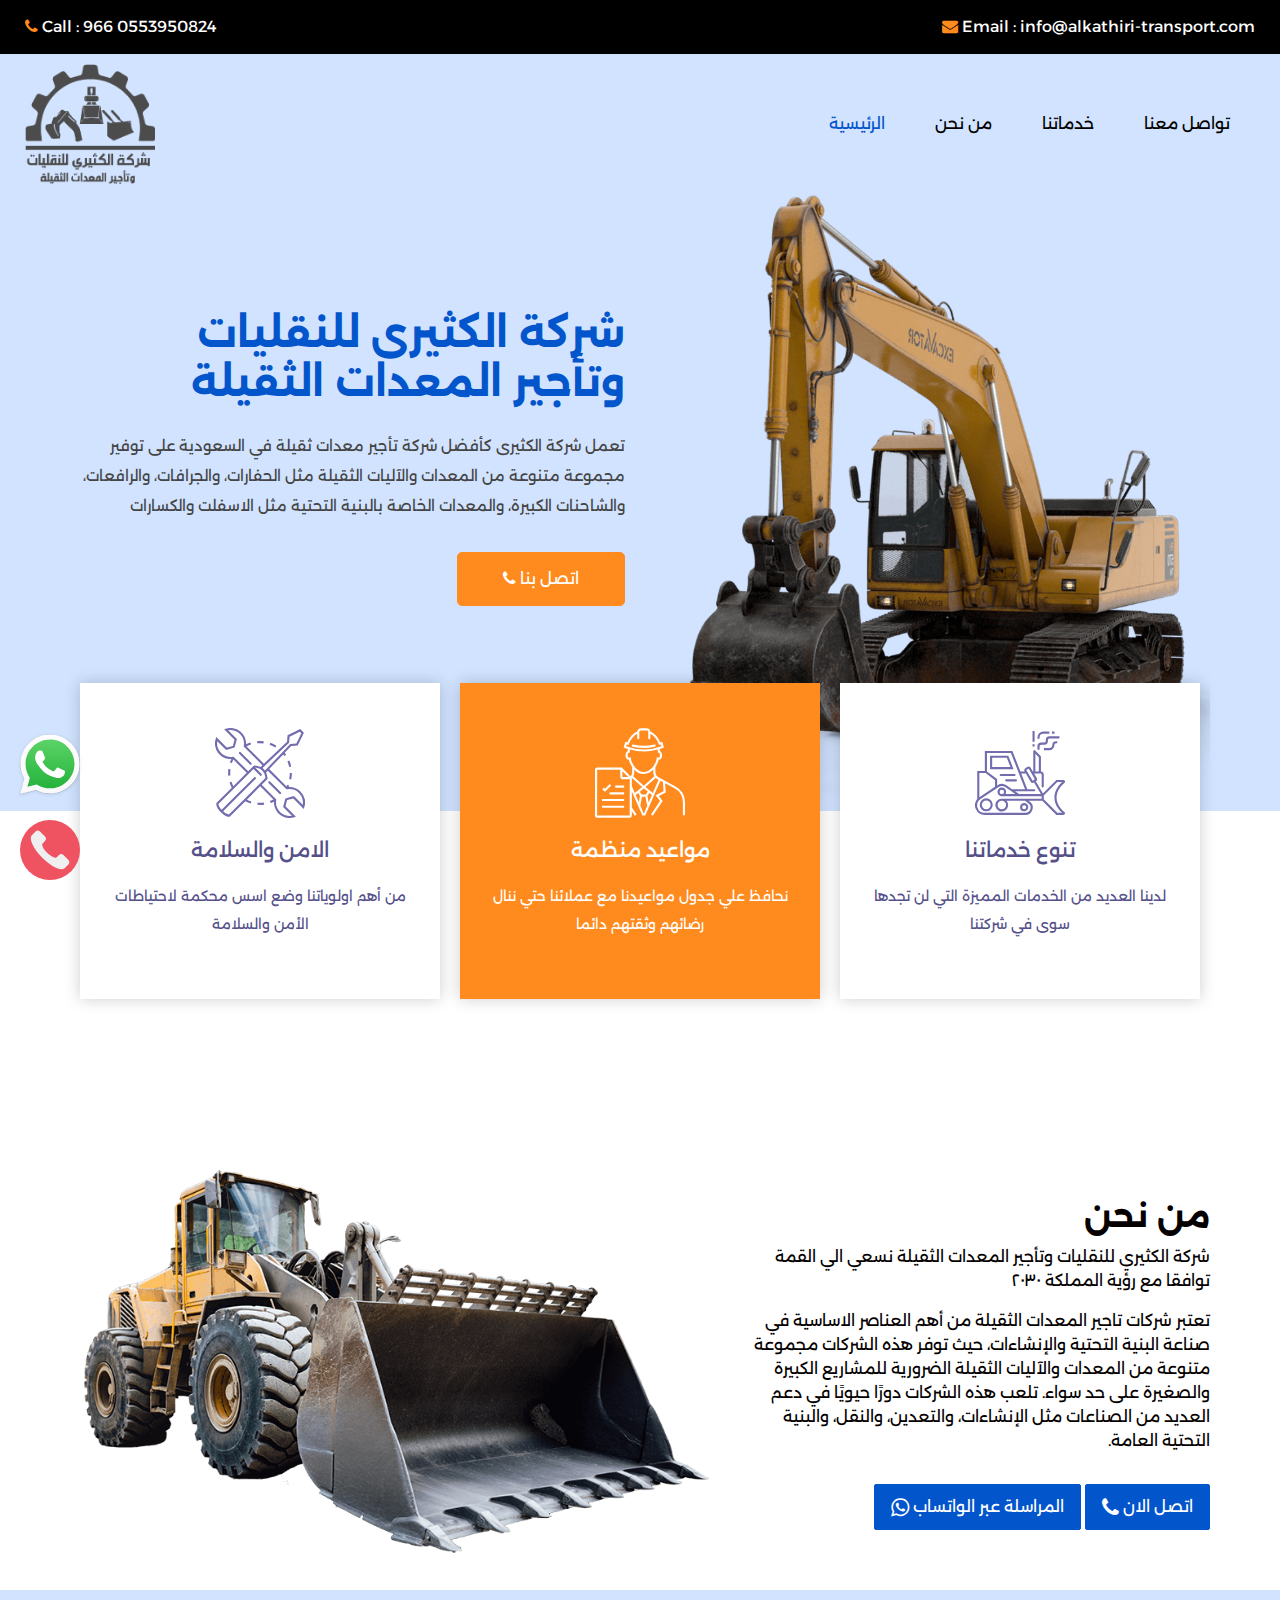
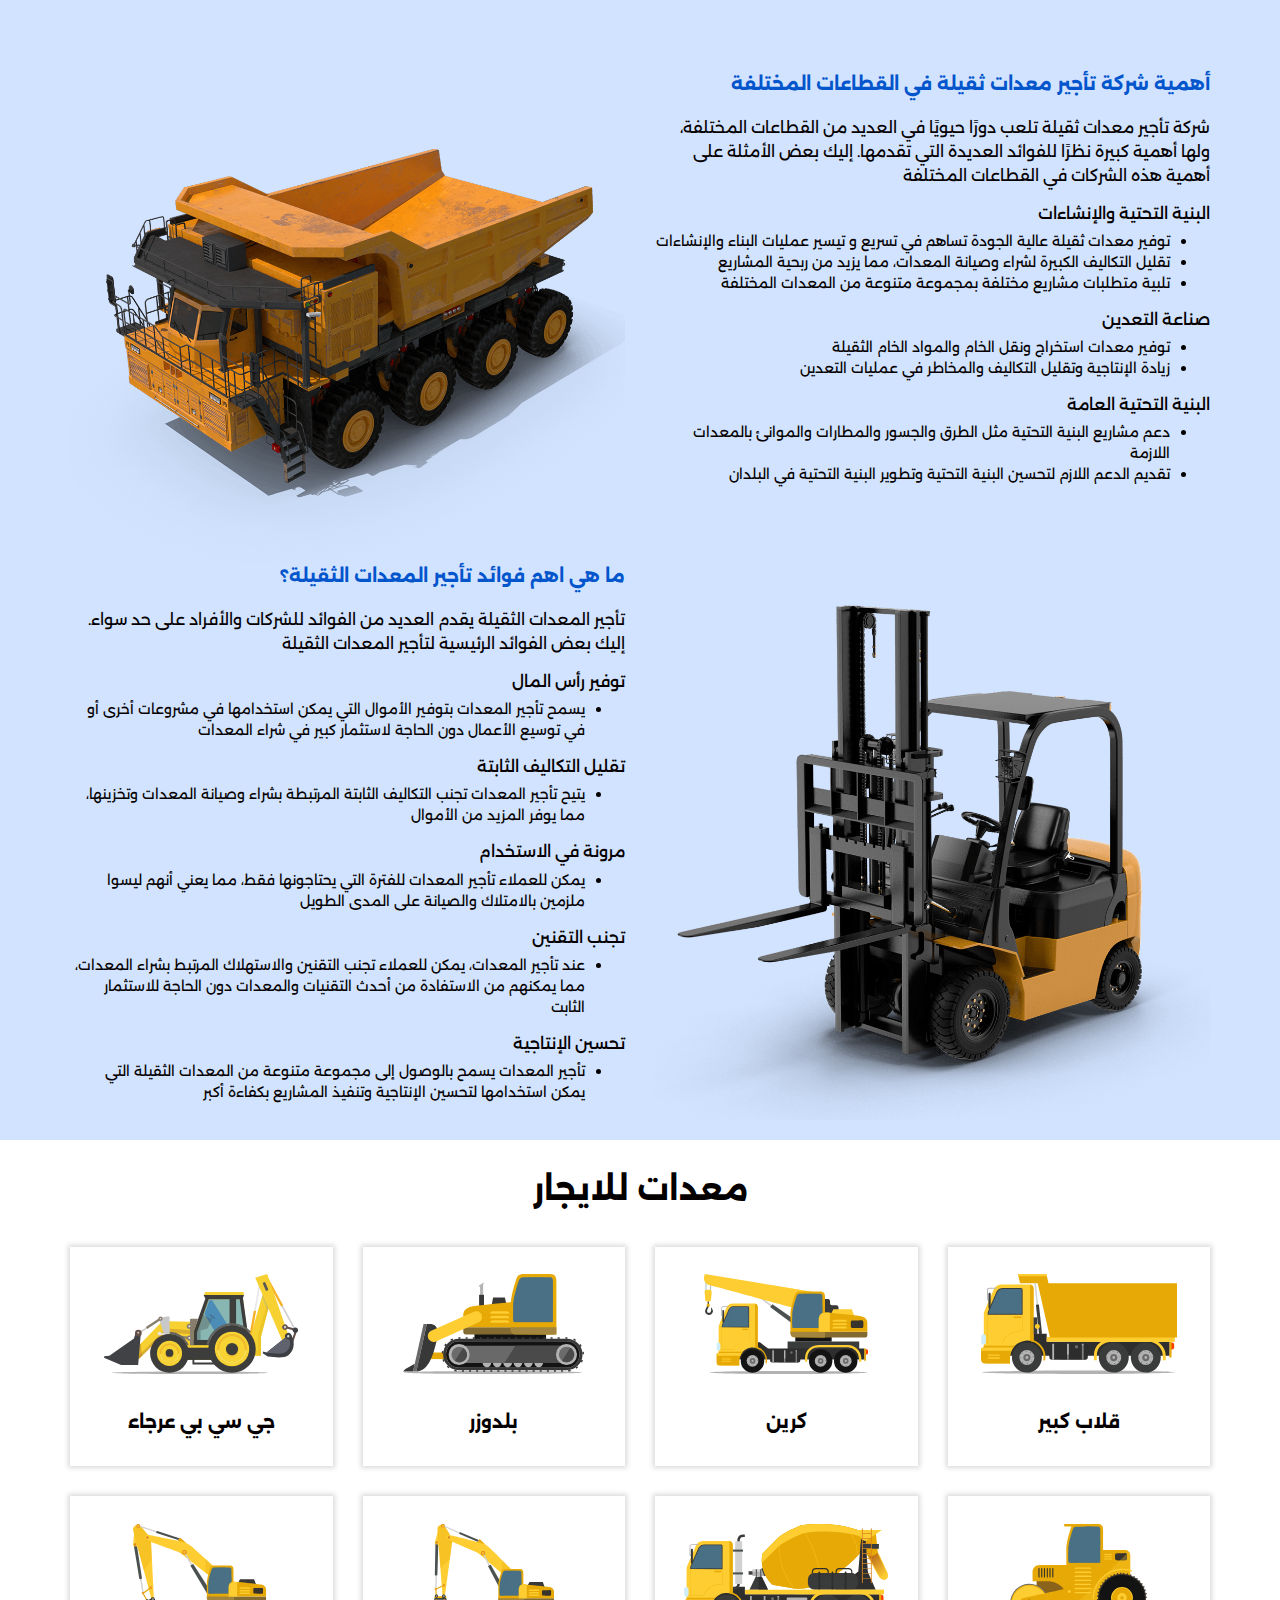
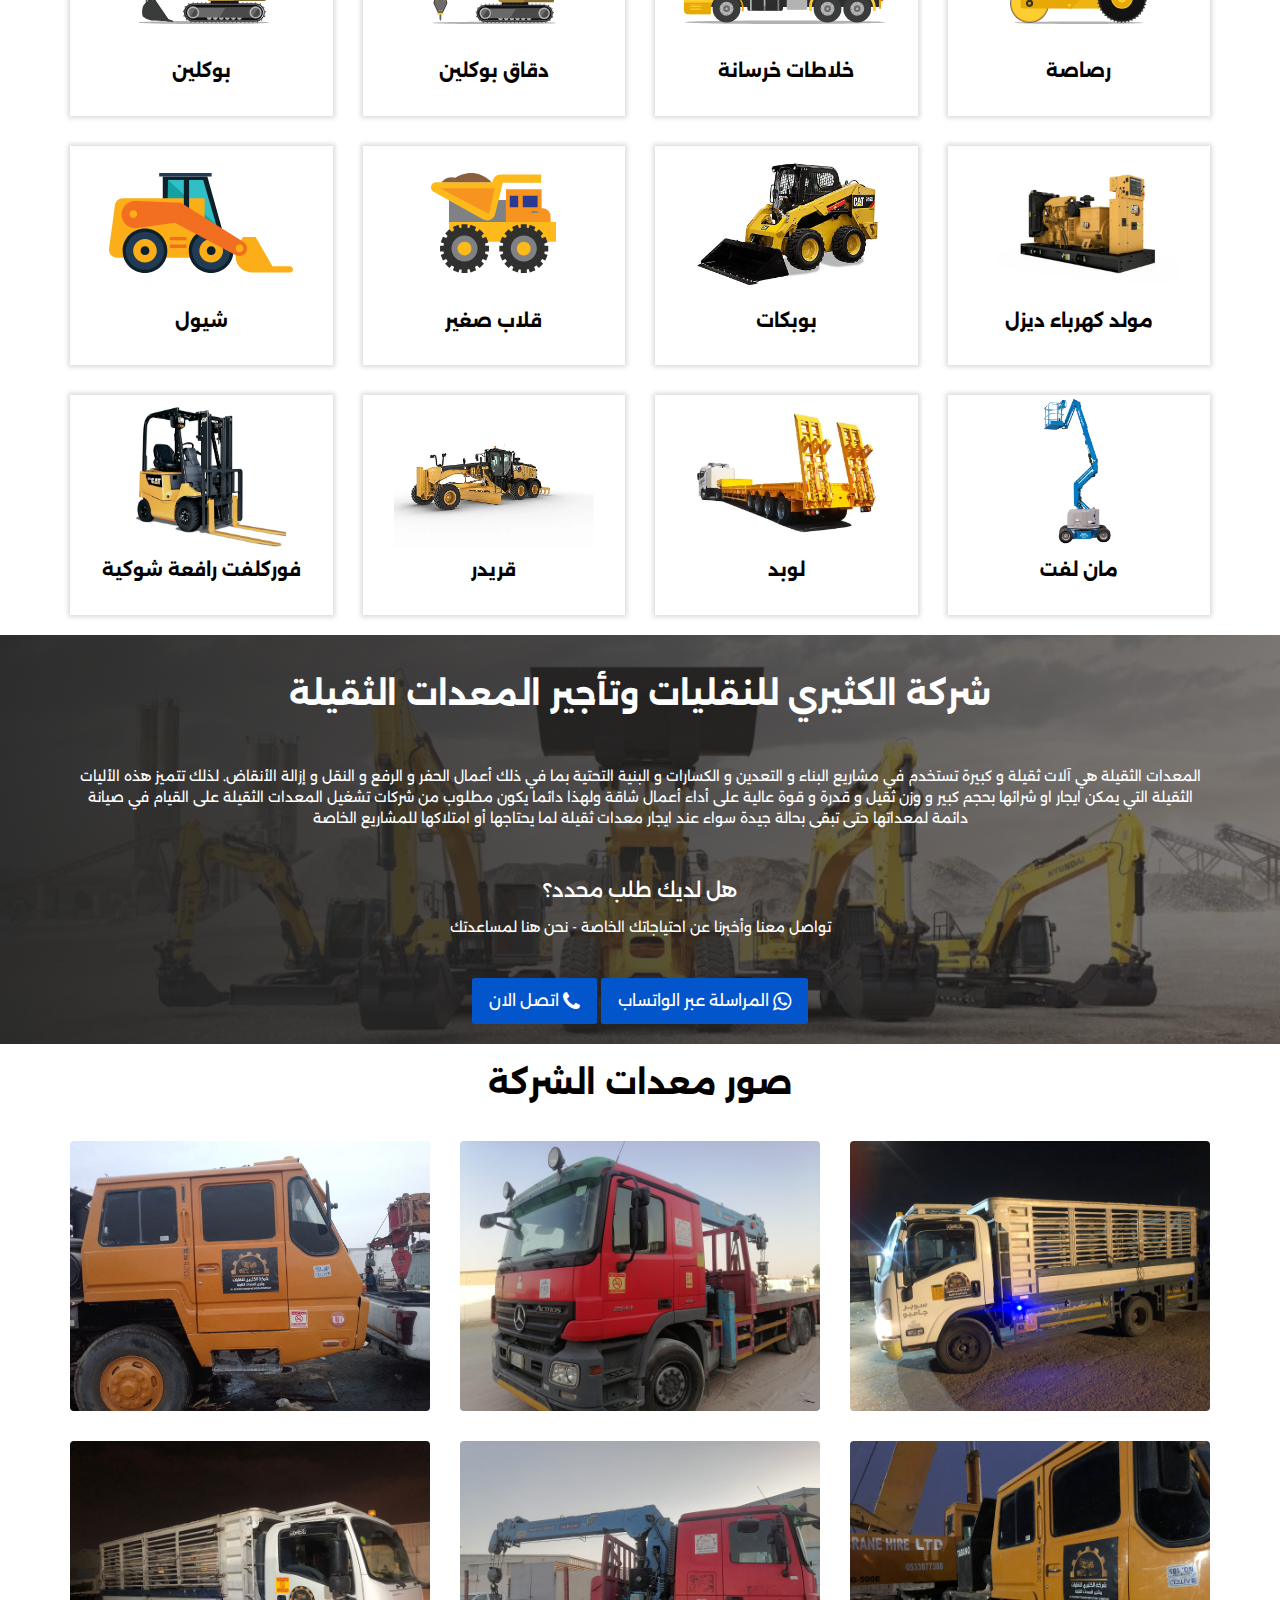
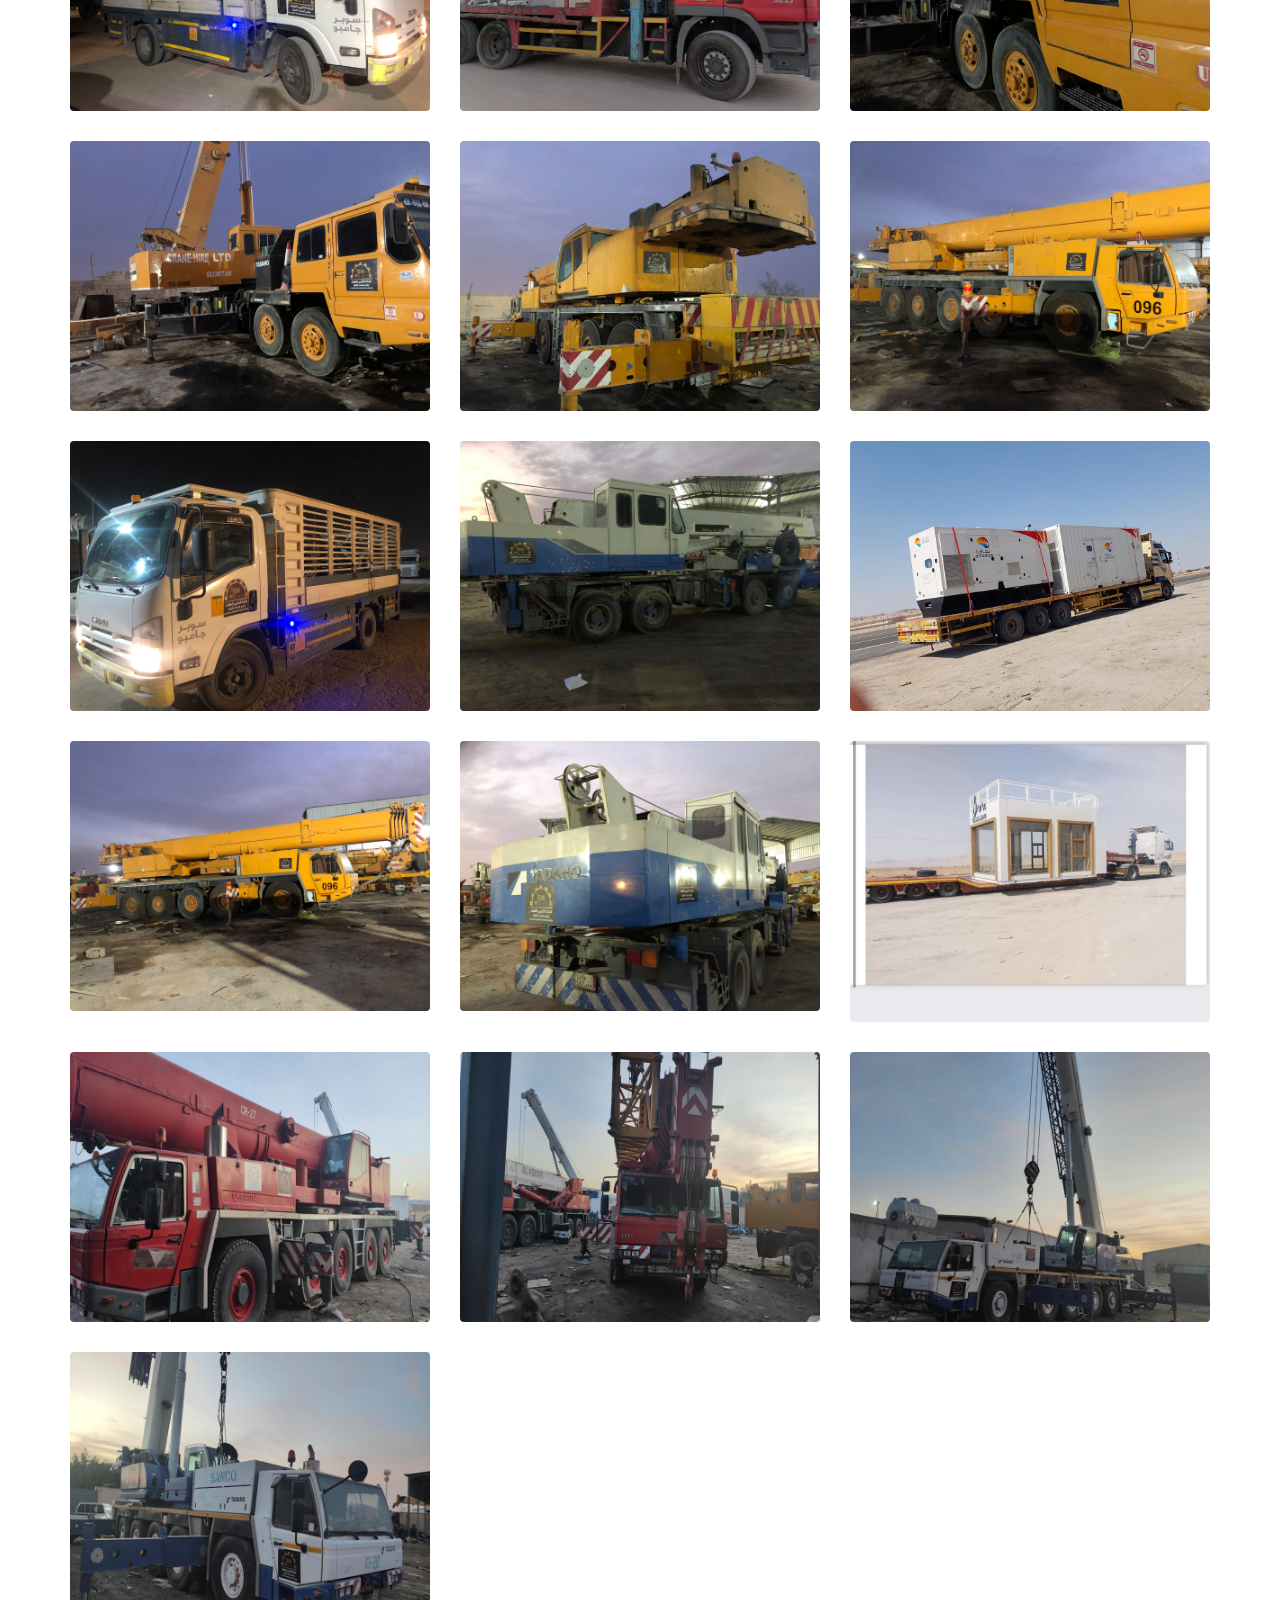
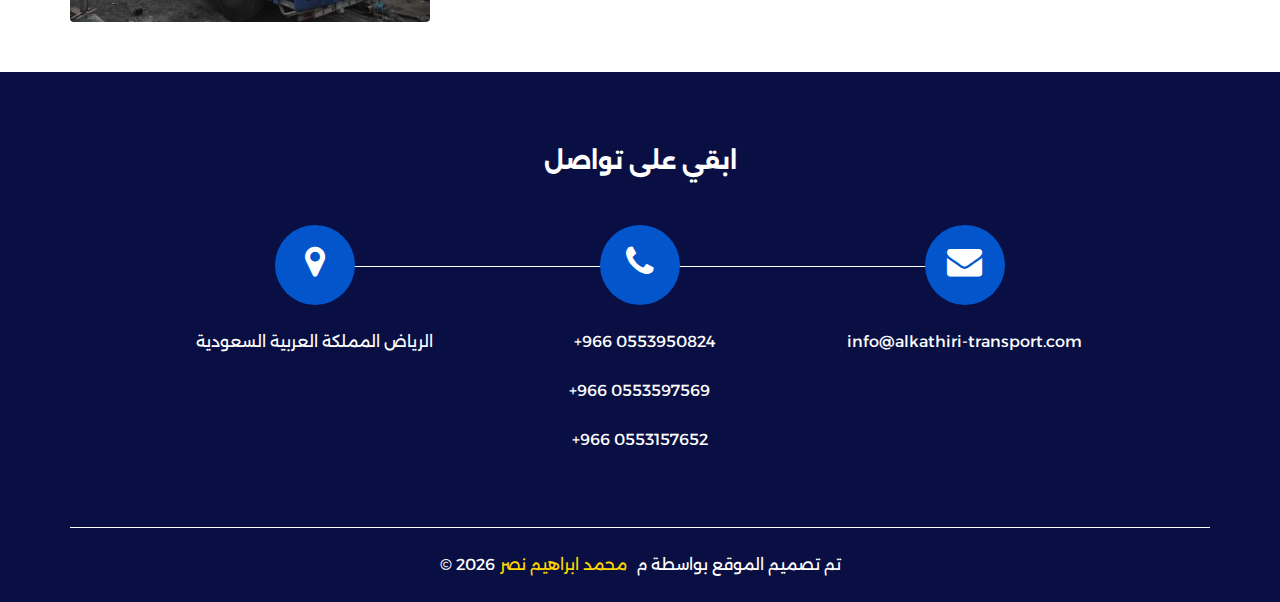
<file: index.html>
<!DOCTYPE html>
<html>

<head>
  <!-- Basic -->
  <meta charset="utf-8" />
  <meta http-equiv="X-UA-Compatible" content="IE=edge" />
  <!-- Mobile Metas -->
  <meta name="viewport" content="width=device-width, initial-scale=1, shrink-to-fit=no" />
  <!-- Site Metas -->
  <meta name="keywords" content="
                                شركة نقليات,
                                شركة نقليات تريلات,
                                ارقام البسامي للنقليات,
                                اسعار نقليات البسامي,
                                اسعار نقليات الرسام,
                                اسعار نقليات الفايز,
                                العايد للنقليات,
                                باخشوين للنقليات,
                                تتبع نقليات البسامي,
                                سعر نقليات البسامي,
                                شحن الرشيد الاحساء,
                                شركة السلطان للنقليات,
                                شركة المقيطيب للنقليات,
                                شركة سلطان للنقليات,
                                شركة فيصل الدوسري للنقليات,
                                شركة نقليات قلابات,
                                شركة نقليات للبيع,
                                للبيع شركة نقليات,
                                مؤسسة ركن المنال للنقليات,
                                مؤسسة نقليات للبيع,
                                نقليات البسامي الدولية,
                                نقليات البسامي الشفا,
                                نقليات البسامي للسيارات,
                                نقليات الجازع,
                                نقليات الحبردي,
                                نقليات الرشيد عبر القوافل,
                                نقليات السيف المحمدية,
                                نقليات المشهور,
                                نقليات رواحل,
                                نقليات عبر القوافل الرشيد,
                                هاتف نقليات البسامي
" />
  <meta name="description" content="
  تعمل شركة الكثيري كأفضل شركة تأجير معدات ثقيلة في السعودية على توفير مجموعة متنوعة من المعدات والآليات الثقيلة مثل الحفارات، والجرافات، والرافعات، والشاحنات الكبيرة، والمعدات الخاصة بالبنية التحتية مثل الاسفلت والكسارات
  " />
  <meta name="author" content="Mahmoud Nasr" />

  <title>شركة الكثيري للنقليات وتأجير المعدات الثقيلة</title>
  <link rel="icon" type="image/x-icon" href="/images/Logo/Logo.png">

  <!-- Google Fonts -->
  <link rel="preconnect" href="https://fonts.googleapis.com">
  <link rel="preconnect" href="https://fonts.gstatic.com" crossorigin>
  <link href="https://fonts.googleapis.com/css2?family=Alexandria:wght@100;200;300;400;500;600;700;800;900&display=swap"
    rel="stylesheet">
  <!-- slider stylesheet -->
  <link rel="stylesheet" type="text/css"
    href="https://cdnjs.cloudflare.com/ajax/libs/OwlCarousel2/2.3.4/assets/owl.carousel.min.css" />
  <!-- bootstrap core css -->
  <link rel="stylesheet" type="text/css" href="css/bootstrap.css" />
  <!-- font awesome style -->
  <link rel="stylesheet" type="text/css" href="css/font-awesome.min.css" />
  <!-- Custom styles for this template -->
  <link href="css/style.css" rel="stylesheet" />
  <!-- responsive style -->
  <link href="css/responsive.css" rel="stylesheet" />

</head>

<body>
  <div class="hero_area">
    <!-- header section strats -->
    <header class="header_section">
      <div class="header_top">
        <div class="container-fluid">
          <div class="contact_nav">
            <a href="tel:0553950824">
              <i class="fa fa-phone" aria-hidden="true"></i>
              <span>
                Call : 966 0553950824
              </span>
            </a>
            <a href="mailto:info@alkathiri-transport.com">
              <i class="fa fa-envelope" aria-hidden="true"></i>
              <span>
                Email : info@alkathiri-transport.com
              </span>
            </a>
          </div>
        </div>
      </div>
      <div class="header_bottom">
        <div class="container-fluid">
          <nav class="navbar navbar-expand-lg custom_nav-container ">
            <a class="navbar-brand" href="index.html">
              <img src="images/Logo/Logo.png" alt="Img Load Erorr" title="شركة الكثيري للنقليات 0553950824">
            </a>

            <button class="navbar-toggler" type="button" data-toggle="collapse" data-target="#navbarSupportedContent"
              aria-controls="navbarSupportedContent" aria-expanded="false" aria-label="Toggle navigation">
              <span class=""> </span>
            </button>

            <div class="collapse navbar-collapse" id="navbarSupportedContent">
              <ul class="navbar-nav ">
                <li class="nav-item active">
                  <a class="nav-link" href="index.html">الرئيسية <span class="sr-only">(current)</span></a>
                </li>
                <li class="nav-item">
                  <a class="nav-link" href="about.html"> من نحن</a>
                </li>
                <li class="nav-item">
                  <a class="nav-link" href="service.html">خدماتنا</a>
                </li>
                <li class="nav-item">
                  <a class="nav-link" href="contact.html">تواصل معنا</a>
                </li>
              </ul>
            </div>
          </nav>
        </div>
      </div>
    </header>
    <!-- end header section -->
    <!-- slider section -->
    <section class="slider_section ">
      <div class="container ">
        <div class="row">
          <div class="col-md-6 ">
            <div class="detail-box">
              <h1>
                شركة الكثيرى للنقليات
                <br />
                وتأجير المعدات الثقيلة
              </h1>
              <p>
                تعمل شركة الكثيرى كأفضل شركة تأجير معدات ثقيلة في السعودية على توفير مجموعة متنوعة من المعدات والآليات
                الثقيلة مثل الحفارات، والجرافات، والرافعات، والشاحنات الكبيرة، والمعدات الخاصة بالبنية التحتية مثل
                الاسفلت والكسارات
              </p>
              <a href="tel:0553950824">
                <i class="fa fa-phone" aria-hidden="true"></i>
                اتصل بنا
              </a>
            </div>
          </div>
          <div class="col-md-6">
            <div class="img-box">
              <img src="images/headerImg/SliderImg.png" alt="Img Load Erorr" title="شركة الكثيري للنقليات 0553950824">
            </div>
          </div>
        </div>
      </div>
    </section>
    <!-- end slider section -->
  </div>

  <!-- feature section -->
  <section class="feature_section">
    <div class="container">
      <div class="feature_container">
        <div class="box">
          <div class="img-box">
            <svg data-name="icons [expand]" enable-background="new 0 0 511.995 511.995" height="512" width="512"
              xmlns="http://www.w3.org/2000/svg" viewBox="0 0 278.59 278.59">
              <path
                d="M264.51 196.41a48.07 48.07 0 00-36.41-14c.61-1.26 1.22-2.51 1.77-3.78l-6-2.62c-.71 1.63-1.59 3.19-2.41 4.79l-53.63-53.59 43.25-45.56c1.28 1.59 2.61 3.17 3.77 4.81l5.36-3.76c-1.41-2-2.94-4-4.53-5.9l20.23-21.31 20.13-1.45 19.2-39.24-11.49-11.49-39.24 19.2-1.45 20.14-71.69 68-53.6-53.6a90.31 90.31 0 0113.89-5.8l-2-6.25a96.24 96.24 0 00-13.52 5.65A48 48 0 0033.28 2.37l-5.11 1.64 32.32 32.33-5.11 19.06-19.07 5.12L3.98 28.19 2.35 33.3a48 48 0 0048.21 62.87 96.37 96.37 0 00-4.42 10.37l6.17 2.17a90 90 0 014.79-10.94l41 41-41.3 41.3a90.53 90.53 0 01-5.66-13.91l-6.27 1.9a98.26 98.26 0 007.05 16.9L5.07 231.65l-.7.71-.19 1c-.23 1.12-1.7 11.42 14 27.08 12.58 12.58 21.7 14.1 25.38 14.1a9.92 9.92 0 001.71-.13l1-.19 47.51-47.5a98.16 98.16 0 0016.89 7.05l1.91-6.27a91.71 91.71 0 01-13.92-5.67l41.3-41.3 41 41a91.68 91.68 0 01-10.95 4.79l2.17 6.17a97.61 97.61 0 0010.37-4.43 48 48 0 0047.94 50.56 48.82 48.82 0 0014.93-2.34l5.11-1.64-32.33-32.33 5.12-19.06 19.06-5.12 32.33 32.33 1.64-5.11a48.11 48.11 0 00-11.84-48.94zm-35.1-150.76l1.36-18.9 31.65-15.49 4.88 4.88-15.47 31.67-18.9 1.36-78.17 82.35a32.45 32.45 0 00-3.5-4.18 34.25 34.25 0 00-4.18-3.51zm-172.07 43l-1.7.31A41.55 41.55 0 017.23 40.65l27.12 27.12 26.37-7.07 7.11-26.35L40.72 7.23a41.54 41.54 0 0148.31 48.42l-.31 1.69 57.9 57.9-5.47 5.19a50.74 50.74 0 00-18.9-4.53h-1.38l-18.19 18.19zM43.18 267.97c-2.22-.12-8.66-1.38-18-9.93L127.83 155.4l-4.63-4.63L20.54 253.41c-8.59-9.4-9.82-15.85-9.94-18l108.57-108.58 20.38 20.38a3.28 3.28 0 004.64-4.63l-20-20c4.4.42 15.19 2.16 22.42 9.38 7.6 7.6 9.15 19.23 9.46 23.12zm228.18-30.06l-27.13-27.12-26.4 7.07-7 26.37 27.12 27.12a41.54 41.54 0 01-48.35-48.41l.31-1.69-45.35-45.35 18.19-18.18v-1.38a50.54 50.54 0 00-4.53-18.91l5.19-5.47 57.9 57.9 1.69-.31a41.56 41.56 0 0148.42 48.36z" />
              <path
                d="M79.46 74.82a3.28 3.28 0 00-4.63 4.63l33.15 33.2a3.27 3.27 0 004.63-4.62zm90.94 90.94a3.28 3.28 0 00-4.64 4.63l33.37 33.37a3.274 3.274 0 104.63-4.63zM150.13 47.74l.76-6.5a101.15 101.15 0 00-20.8-.25l.6 6.52a94.28 94.28 0 0119.44.23zm39.92 6.91a98.31 98.31 0 00-18.87-8.77l-2.11 6.2a91.05 91.05 0 0117.6 8.18zm-58.47 176.5l-.55 6.5c2.73.23 5.51.34 8.26.34a100.72 100.72 0 0012.53-.78l-.81-6.5a93.58 93.58 0 01-19.43.44zM41.35 126.76a100.25 100.25 0 00-.78 12.53c0 2.73.12 5.51.34 8.26l6.52-.54c-.2-2.54-.31-5.12-.31-7.72a94.76 94.76 0 01.73-11.71zm188.66-26.49l-6 2.6a91.75 91.75 0 015.62 17.89l6.42-1.31a99.08 99.08 0 00-6.04-19.18zm8.01 39.17h-6.55a92.64 92.64 0 01-1.92 18.67l6.42 1.32a99.68 99.68 0 002.05-19.99z" />
            </svg>
          </div>
          <h5 class="name"> الامن والسلامة </h5>
          <p class="dec">من أهم اولوياتنا وضع اسس محكمة لاحتياطات الأمن والسلامة</p>
        </div>
        <div class="box active">
          <div class="img-box">
            <svg data-name="icons [expand]" enable-background="new 0 0 511.995 511.995" height="512" width="512"
              xmlns="http://www.w3.org/2000/svg" viewBox="0 0 274.55 272.85">
              <path
                d="M49.63 174.71l-4.56-4.56-14.69 14.68-3.77-3.77-4.56 4.57 8.33 8.33 19.25-19.25zm12.17.21h27.1v6.45H61.8zm-17.17 20.36H88.9v6.45H44.63zm-23.05 20.36H88.9v6.45H21.58zm0 20.36H88.9v6.45H21.58zM185.15 52.18a3.22 3.22 0 00-3.85-2.46 144.79 144.79 0 01-65 0 3.23 3.23 0 00-1.39 6.31 151.68 151.68 0 0067.74 0 3.24 3.24 0 002.5-3.85z" />
              <path
                d="M245.48 177.25l-53.09-28.58a15.39 15.39 0 01-8.07-13.52v-17c5.46-8 8.8-16.46 9.78-22.21 5.65-.2 10.19-5.33 10.19-11.61v-4.62a11.75 11.75 0 00-6.37-10.65c-.07-1.93-.25-3.87-.49-5.79 6.18-2 9.92-3.63 10.31-3.8l2.59-1.16-5.06-16.94-5.92 1.91c-6.17-15.49-17.18-27.5-30.66-33.61-.71-5.46-5-9.68-10.13-9.68H139.1c-5.16 0-9.41 4.21-10.13 9.67-13.42 6.1-24.42 18.12-30.63 33.63l-6-1.91-5.06 16.9 2.59 1.16c.4.17 4.16 1.82 10.39 3.82-.22 1.93-.48 3.87-.54 5.76a11.75 11.75 0 00-6.42 10.66v4.62c0 6.28 4.54 11.41 10.2 11.61 1 5.76 4.32 14.27 9.8 22.26v17a15.12 15.12 0 01-5.22 11.35l-26.5-26.5h-75a6.67 6.67 0 00-6.67 6.67v139.49a6.67 6.67 0 006.67 6.67h99.11a6.67 6.67 0 006.67-6.67V253.3l9.19 13.65 5.4-3.58-14.5-21.68v-48.75l32 73.51h8.76l46.34-106.59 7.42 4 2.14 28.33-24.28 12 13.55 17.77-27.65 41.41 5.37 3.59 30.24-45.25-11.6-15.21 21.16-10.46-2.15-28.55 28.67 15.44a48.74 48.74 0 0125.68 43v39.25h6.45v-39.27a55.19 55.19 0 00-29.07-48.66zM96.69 49.54l5.6 1.8 1-3c4.93-14.12 14.09-25.33 25.49-31.48v12.92a3.23 3.23 0 106.45 0v-18.5c0-2.62 1.76-4.83 3.83-4.83h19.49c2.11 0 3.83 2.17 3.83 4.83v18.53a3.23 3.23 0 106.45 0V16.9c11.42 6.16 20.59 17.36 25.52 31.47l1 3 5.58-1.8 1.51 5.06a149.11 149.11 0 01-107.32 0zm7.21 39.93c-2.26 0-4.09-2.32-4.09-5.17v-4.62c0-2.55 1.6-4.8 3.64-5.11l2.73-.51v-2.77c0-2 .14-4.08.35-6.18a153.87 153.87 0 0084.61 0 59.28 59.28 0 01.41 6.26v2.76l2.73.43c2 .31 3.61 2.56 3.61 5.11v4.62c0 2.85-1.84 5.17-4.1 5.17h-5.84v3.22c0 8.66-14.25 40.44-39.15 40.44s-39.11-31.75-39.11-40.43v-3.22zm44.9 50.11c11.94 0 21.68-5.8 29.06-13.46v9a21.75 21.75 0 003.13 11.25l-32.15 28.85-32.2-28.85a21.6 21.6 0 003.16-11.23v-9c7.37 7.67 17.1 13.44 29 13.44zm6.21 62.49h-12.78l-5.68-8.64 12.32-9.74 12.06 9.52zm-71.46-71.08l17.85 17.85-17.85-.15zM6.46 266.18l.21-139.75h70.4v22.26a6.67 6.67 0 006.67 6.67h22.25l-.21 111zm105.99-114.81h.1l31.29 28-22.51 17.8-8.88-20.41zm19 46.06l5.68 8.57-3.4 19.55-9.69-22.28zm17.38 62.94l-10.44-24 4.82-27.81h10.78l5 28.54zm14.81-34l-3.53-20.25 5.85-8.84 7.69 6.07zm12.67-29.14l-22.48-17.75 31.29-28.11a21.78 21.78 0 004.2 3l4.55 2.45z" />
            </svg>
          </div>
          <h5 class="name"> مواعيد منظمة </h5>
          <p class="dec">نحافظ علي جدول مواعيدنا مع عملائنا حتي ننال رضائهم وثقتهم دائما</p>
        </div>
        <div class="box">
          <div class="img-box">
            <svg data-name="icons [expand]" enable-background="new 0 0 511.995 511.995" height="512" width="512"
              xmlns="http://www.w3.org/2000/svg" viewBox="0 0 301.23 280.82">
              <path
                d="M37.66 224.98a21.87 21.87 0 1021.86 21.9 21.89 21.89 0 00-21.86-21.9zm0 36.65a14.79 14.79 0 1114.81-14.75 14.81 14.81 0 01-14.81 14.75zm126.95 7.08a13.84 13.84 0 10-13.84-13.83 13.85 13.85 0 0013.84 13.83zm0-20.6a6.76 6.76 0 11-6.76 6.76 6.77 6.77 0 016.76-6.76z" />
              <path
                d="M272.98 222.23c0-24.3 18.32-42.08 26.19-48.6a5.63 5.63 0 00-3.59-10h-23l-45.2 45.25-24-40.7.57-.34a7.62 7.62 0 002.69-10.44l-8.94-15.17h21.62a3.75 3.75 0 013.8 3.79v39.64a3.54 3.54 0 007.08 0v-39.64a10.85 10.85 0 00-9.55-10.74v-49.4a3.54 3.54 0 00-1-2.5L201.07 64.8a3.54 3.54 0 00-6 2.5v67.88h-1.6l-6.81-11.55a8.78 8.78 0 00-12-3.11l-5.19 3.03a8.73 8.73 0 00-3.32 11.6h-14.18l-26.81-68.71H32.91v67.27H7.47v93.89a32.51 32.51 0 0025 53.22h135.89a24.93 24.93 0 0014.23-45.39l-2.93-2h45.52l47.41 47.41h23a5.62 5.62 0 003.59-10c-7.88-6.52-26.2-24.3-26.2-48.61zM202.04 75.82l11.51 11.5v47.83h-11.51zm-29.75 54.88a1.69 1.69 0 01.78-1.05l5.19-3.06a1.75 1.75 0 011.3-.18 1.73 1.73 0 011 .79l19.92 33.8a.59.59 0 01-.19.74l-7.2 4.25a.54.54 0 01-.74-.2l-19.88-33.8a1.68 1.68 0 01-.18-1.29zm-2 11.53l16 27.16a7.64 7.64 0 0010.44 2.7l.53-.31 23.21 39.29H147.6l-13.55-9.43h64.42a3.54 3.54 0 100-7.08h-23.32l-20.42-52.33zm-50-68.71l47.23 121h-43.65l-18.69-13a26.42 26.42 0 00-29.62-.38l-1.48 1v-21.26l-34.05-25.62V73.52zm-84.74 67.27l31.42 23.63v22.38l-52.28 34.36-.13.1v-80.47zm143 100.45a17.85 17.85 0 01-10.19 32.5H32.47a24.9 24.9 0 01-24.3-18.11c-2.51-8.37-1.29-20.87 10.39-28.56l60.84-40a19.34 19.34 0 0121.7.27l34.06 23.7h-33a14.33 14.33 0 002.13-7.47 14.56 14.56 0 10-14.55 14.55H223.1v8.16H89.81a21.41 21.41 0 1015.66 7.11h61.8zm-88.74-30.17a7.48 7.48 0 117.47-7.47 7.48 7.48 0 01-7.47 7.47zm14.11 36.44a14.12 14.12 0 11-14.11-14.12 14.13 14.13 0 0114.11 14.12zm171.6 26.21l-45.34-45.33v-12.31l45.34-45.34h16.17c-9.57 8.66-25.79 27-25.79 51.49s16.22 42.83 25.79 51.49z" />
              <path
                d="M111.4 82.62h-61v45h78.57zM57.47 89.7h49.1l12 30.87h-61.1zm25.11 57.36a3.54 3.54 0 003.55 3.54h46.11a3.54 3.54 0 000-7.08H86.13a3.55 3.55 0 00-3.55 3.54zm18.21 17.97a3.53 3.53 0 003.54 3.54h32.77a3.54 3.54 0 100-7.08h-32.77a3.54 3.54 0 00-3.54 3.54zM216.11 50.98a5.38 5.38 0 015.37-5.37h10.45a12.13 12.13 0 0012.12-12.12v-3.54a5.38 5.38 0 015.38-5.38h33.15v-7.08h-33.11a12.47 12.47 0 00-12.46 12.46v3.54a5 5 0 01-5 5h-10.54a12.46 12.46 0 00-12.45 12.45v11.47h7.08zM257.68 1.8h8.4v7.08h-8.4zm-41.57 19.53a12.47 12.47 0 0112.46-12.45h20.25V1.8h-20.25a19.55 19.55 0 00-19.54 19.53v4.77h7.08zM192.48 0h7.08v36.16h-7.08zm0 44.17h7.08v7.85h-7.08zm66.24 2.46a10.16 10.16 0 01-10.15 10.15H230.7v7.1h17.87a17.25 17.25 0 0017.23-17.23 5.75 5.75 0 015.74-5.74h3.59v-7.08h-3.59a12.83 12.83 0 00-12.82 12.8z" />
            </svg>
          </div>
          <h5 class="name"> تنوع خدماتنا </h5>
          <p class="dec">لدينا العديد من الخدمات المميزة التي لن تجدها سوى في شركتنا</p>
        </div>
      </div>
    </div>
  </section>

  <!-- end feature section -->

  <!-- about section -->
  <section class="about_section layout_padding-bottom">
    <div class="container">
      <div class="row">
        <div class="col-lg-5 col-md-6">
          <div class="detail-box">
            <h2>
              من نحن
            </h2>
            <p>
              شركة الكثيري للنقليات وتأجير المعدات الثقيلة نسعي الي القمة توافقا مع رؤية المملكة ٢٠٣٠
            </p>
            <p>
              تعتبر شركات تاجير المعدات الثقيلة من أهم العناصر الاساسية في صناعة البنية التحتية والإنشاءات، حيث توفر هذه
              الشركات مجموعة متنوعة من المعدات والآليات الثقيلة الضرورية للمشاريع الكبيرة والصغيرة على حد سواء. تلعب هذه
              الشركات دورًا حيويًا في دعم العديد من الصناعات مثل الإنشاءات، والتعدين، والنقل، والبنية التحتية العامة.
            </p>
            <a href="tel:0553950824">اتصل الان <i class="fa fa-phone fa-lg" aria-hidden="true"></i></a>
            <a href="https://wa.me/+966553950824" target="_blank">المراسلة عبر الواتساب <i class="fa fa-whatsapp fa-lg"
                aria-hidden="true"></i></a>
          </div>
        </div>
        <div class="col-lg-7 col-md-6">
          <div class="img-box">
            <img src="images/about/AboutImg.png" alt="Img Load Erorr" title="شركة الكثيري للنقليات 0553950824">
          </div>
        </div>
      </div>
    </div>
  </section>
  <!-- end about section -->


  <!-- professional section -->

  <section class="professional_section layout_padding">
    <div class="container">
      <div class="row">
        <div class="col-md-6">
          <div class="img-box">
            <img src="images/about/AboutImg2.png" alt="Img Load Erorr" title="شركة الكثيري للنقليات 0553950824">
          </div>
        </div>
        <div class="col-md-6 ">
          <div class="detail-box">
            <h2>أهمية شركة تأجير معدات ثقيلة في القطاعات المختلفة</h2>
            <p>
              شركة تأجير معدات ثقيلة تلعب دورًا حيويًا في العديد من القطاعات المختلفة، ولها أهمية كبيرة نظرًا للفوائد
              العديدة التي تقدمها. إليك بعض الأمثلة على أهمية هذه الشركات في القطاعات المختلفة
            </p>
            <h6>البنية التحتية والإنشاءات</h6>
            <ul>
              <li>توفير معدات ثقيلة عالية الجودة تساهم في تسريع و تيسير عمليات البناء والإنشاءات</li>
              <li>تقليل التكاليف الكبيرة لشراء وصيانة المعدات، مما يزيد من ربحية المشاريع</li>
              <li>تلبية متطلبات مشاريع مختلفة بمجموعة متنوعة من المعدات المختلفة</li>
            </ul>
            <h6>صناعة التعدين</h6>
            <ul>
              <li>توفير معدات استخراج ونقل الخام والمواد الخام الثقيلة</li>
              <li>زيادة الإنتاجية وتقليل التكاليف والمخاطر في عمليات التعدين</li>
            </ul>
            <h6>البنية التحتية العامة</h6>
            <ul>
              <li>دعم مشاريع البنية التحتية مثل الطرق والجسور والمطارات والموانئ بالمعدات اللازمة</li>
              <li>تقديم الدعم اللازم لتحسين البنية التحتية وتطوير البنية التحتية في البلدان</li>
            </ul>
          </div>
        </div>
        <div class="col-md-6 ">
          <div class="detail-box">
            <h2> ما هي اهم فوائد تأجير المعدات الثقيلة؟</h2>
            <p>
              تأجير المعدات الثقيلة يقدم العديد من الفوائد للشركات والأفراد على حد سواء. إليك بعض الفوائد الرئيسية
              لتأجير المعدات الثقيلة
            </p>
            <h6>توفير رأس المال</h6>
            <ul>
              <li>يسمح تأجير المعدات بتوفير الأموال التي يمكن استخدامها في مشروعات أخرى أو في توسيع الأعمال دون الحاجة
                لاستثمار كبير في شراء المعدات</li>
            </ul>
            <h6>تقليل التكاليف الثابتة</h6>
            <ul>
              <li>يتيح تأجير المعدات تجنب التكاليف الثابتة المرتبطة بشراء وصيانة المعدات وتخزينها، مما يوفر المزيد من
                الأموال</li>
            </ul>
            <h6>مرونة في الاستخدام</h6>
            <ul>
              <li>يمكن للعملاء تأجير المعدات للفترة التي يحتاجونها فقط، مما يعني أنهم ليسوا ملزمين بالامتلاك والصيانة
                على المدى الطويل</li>
            </ul>
            <h6>تجنب التقنين</h6>
            <ul>
              <li>عند تأجير المعدات، يمكن للعملاء تجنب التقنين والاستهلاك المرتبط بشراء المعدات، مما يمكنهم من الاستفادة
                من أحدث التقنيات والمعدات دون الحاجة للاستثمار الثابت</li>
            </ul>
            <h6>تحسين الإنتاجية</h6>
            <ul>
              <li>تأجير المعدات يسمح بالوصول إلى مجموعة متنوعة من المعدات الثقيلة التي يمكن استخدامها لتحسين الإنتاجية
                وتنفيذ المشاريع بكفاءة أكبر</li>
            </ul>
          </div>
        </div>
        <div class="col-md-6">
          <div class="img-box">
            <img src="images/about/AboutImg3.png" alt="Img Load Erorr" title="شركة الكثيري للنقليات 0553950824">
          </div>
        </div>
      </div>
    </div>
  </section>

  <!-- end professional section -->

  <!-- service section -->

  <section class="service_section layout_padding">
    <div class="container ">
      <div class="heading_container heading_center">
        <h2>معدات للايجار</h2>
      </div>
      <div class="row">
        <div class="col-6 col-md-3 mx-auto">
          <div class="box ">
            <div class="img-box">
              <img src="images/services/Backhoe.svg" alt="Img Load Erorr" title="شركة الكثيري للنقليات 0553950824" />
            </div>
            <div class="detail-box">
              <h5>جي سي بي عرجاء</h5>
            </div>
          </div>
        </div>
        <div class="col-6 col-md-3 mx-auto">
          <div class="box ">
            <div class="img-box">
              <img src="images/services/Bulldozer.svg" alt="Img Load Erorr" title="شركة الكثيري للنقليات 0553950824" />
            </div>
            <div class="detail-box">
              <h5>بلدوزر</h5>
            </div>
          </div>
        </div>
        <div class="col-6 col-md-3 mx-auto">
          <div class="box ">
            <div class="img-box">
              <img src="images/services/Cranes.svg" alt="Img Load Erorr" title="شركة الكثيري للنقليات 0553950824" />
            </div>
            <div class="detail-box">
              <h5>كرين</h5>
            </div>
          </div>
        </div>
        <div class="col-6 col-md-3 mx-auto">
          <div class="box ">
            <div class="img-box">
              <img src="images/services/Dump-Truck.svg" alt="Img Load Erorr" title="شركة الكثيري للنقليات 0553950824" />
            </div>
            <div class="detail-box">
              <h5>قلاب كبير</h5>
            </div>
          </div>
        </div>
        <div class="col-6 col-md-3 mx-auto">
          <div class="box ">
            <div class="img-box">
              <img src="images/services/Excavator.svg" alt="Img Load Erorr" title="شركة الكثيري للنقليات 0553950824" />
            </div>
            <div class="detail-box">
              <h5>بوكلين</h5>
            </div>
          </div>
        </div>
        <div class="col-6 col-md-3 mx-auto">
          <div class="box ">
            <div class="img-box">
              <img src="images/services/Jackhammer.svg" alt="Img Load Erorr" title="شركة الكثيري للنقليات 0553950824" />
            </div>
            <div class="detail-box">
              <h5>دقاق بوكلين</h5>
            </div>
          </div>
        </div>
        <div class="col-6 col-md-3 mx-auto">
          <div class="box ">
            <div class="img-box">
              <img src="images/services/Mixer-Truck.svg" alt="Img Load Erorr"
                title="شركة الكثيري للنقليات 0553950824" />
            </div>
            <div class="detail-box">
              <h5>خلاطات خرسانة</h5>
            </div>
          </div>
        </div>
        <div class="col-6 col-md-3 mx-auto">
          <div class="box ">
            <div class="img-box">
              <img src="images/services/Roller.svg" alt="Img Load Erorr" title="شركة الكثيري للنقليات 0553950824" />
            </div>
            <div class="detail-box">
              <h5>رصاصة</h5>
            </div>
          </div>
        </div>
        <div class="col-6 col-md-3 mx-auto">
          <div class="box ">
            <div class="img-box">
              <img src="images/services/ico-totop.svg" alt="Img Load Erorr" title="شركة الكثيري للنقليات 0553950824" />
            </div>
            <div class="detail-box">
              <h5>شيول</h5>
            </div>
          </div>
        </div>
        <div class="col-6 col-md-3 mx-auto">
          <div class="box ">
            <div class="img-box">
              <img src="images/services/ico-why-choose-1.svg" alt="Img Load Erorr"
                title="شركة الكثيري للنقليات 0553950824" />
            </div>
            <div class="detail-box">
              <h5>قلاب صغير</h5>
            </div>
          </div>
        </div>
        <div class="col-6 col-md-3 mx-auto">
          <div class="box ">
            <div class="img-box">
              <img src="images/services/bobcat.webp" alt="Img Load Erorr" title="شركة الكثيري للنقليات 0553950824" />
            </div>
            <div class="detail-box">
              <h5>بوبكات</h5>
            </div>
          </div>
        </div>
        <div class="col-6 col-md-3 mx-auto">
          <div class="box ">
            <div class="img-box">
              <img src="images/services/diesel-generator.webp" alt="Img Load Erorr"
                title="شركة الكثيري للنقليات 0553950824" />
            </div>
            <div class="detail-box">
              <h5>مولد كهرباء ديزل</h5>
            </div>
          </div>
        </div>
        <div class="col-6 col-md-3 mx-auto">
          <div class="box ">
            <div class="img-box">
              <img src="images/services/forklift.webp" alt="Img Load Erorr" title="شركة الكثيري للنقليات 0553950824" />
            </div>
            <div class="detail-box">
              <h5>فوركلفت رافعة شوكية</h5>
            </div>
          </div>
        </div>
        <div class="col-6 col-md-3 mx-auto">
          <div class="box ">
            <div class="img-box">
              <img src="images/services/grader.webp" alt="Img Load Erorr" title="شركة الكثيري للنقليات 0553950824" />
            </div>
            <div class="detail-box">
              <h5>قريدر</h5>
            </div>
          </div>
        </div>
        <div class="col-6 col-md-3 mx-auto">
          <div class="box ">
            <div class="img-box">
              <img src="images/services/lowbed.webp" alt="Img Load Erorr" title="شركة الكثيري للنقليات 0553950824" />
            </div>
            <div class="detail-box">
              <h5>لوبد</h5>
            </div>
          </div>
        </div>
        <div class="col-6 col-md-3 mx-auto">
          <div class="box ">
            <div class="img-box">
              <img src="images/services/manLeft.webp" alt="Img Load Erorr" title="شركة الكثيري للنقليات 0553950824" />
            </div>
            <div class="detail-box">
              <h5>مان لفت</h5>
            </div>
          </div>
        </div>
      </div>
    </div>
  </section>

  <!-- end service section -->

  <!-- track section -->

  <section class="track_section layout_padding">
    <div class="track_bg_box"></div>
    <div class="container">
      <div class="row">
        <div class="col-12">
          <div class="heading_container">
            <h2>
              شركة الكثيري للنقليات وتأجير المعدات الثقيلة
            </h2>
          </div>
          <p>
            المعدات الثقيلة هي آلات ثقيلة و كبيرة تستخدم في مشاريع البناء و التعدين و الكسارات و البنية التحتية بما في
            ذلك أعمال الحفر و الرفع و النقل و إزالة الأنقاض. لذلك تتميز هذه الأليات الثقيلة التي يمكن ايجار او شرائها
            بحجم كبير و وزن ثقيل و قدرة و قوة عالية على أداء أعمال شاقة ولهذا دائما يكون مطلوب من شركات تشغيل المعدات
            الثقيلة على القيام في صيانة دائمة لمعداتها حتى تبقى بحالة جيدة سواء عند ايجار معدات ثقيلة لما يحتاجها أو
            امتلاكها للمشاريع الخاصة
          </p>
          <br />
          <h5>هل لديك طلب محدد؟</h5>
          <p>تواصل معنا وأخبرنا عن احتياجاتك الخاصة - نحن هنا لمساعدتك</p>
          <a href="tel:0553950824">اتصل الان <i class="fa fa-phone fa-lg" aria-hidden="true"></i></a>
          <a href="https://wa.me/+966553950824" target="_blank">المراسلة عبر الواتساب <i class="fa fa-whatsapp fa-lg"
              aria-hidden="true"></i></a>
        </div>
      </div>
    </div>
  </section>

  <!-- end track section -->

  <!-- Team Start -->
  <div class="layout_padding">
    <div class="container">
      <div class="heading_container heading_center">
        <h2>صور معدات الشركة</h2>
      </div>
      <div class="row">
        <div class="col-lg-4 col-md-6 col-12">
          <div class="team-item position-relative rounded overflow-hidden">
            <div class="overflow-hidden">
              <img class="img-fluid" src="images/ourMachine/1.jpeg" alt="Img Load Erorr"
                title="شركة الكثيري للنقليات 0553950824">
            </div>
          </div>
        </div>
        <div class="col-lg-4 col-md-6 col-12">
          <div class="team-item position-relative rounded overflow-hidden">
            <div class="overflow-hidden">
              <img class="img-fluid" src="images/ourMachine/2.jpeg" alt="Img Load Erorr"
                title="شركة الكثيري للنقليات 0553950824">
            </div>
          </div>
        </div>
        <div class="col-lg-4 col-md-6 col-12">
          <div class="team-item position-relative rounded overflow-hidden">
            <div class="overflow-hidden">
              <img class="img-fluid" src="images/ourMachine/3.jpeg" alt="Img Load Erorr"
                title="شركة الكثيري للنقليات 0553950824">
            </div>
          </div>
        </div>
        <div class="col-lg-4 col-md-6 col-12">
          <div class="team-item position-relative rounded overflow-hidden">
            <div class="overflow-hidden">
              <img class="img-fluid" src="images/ourMachine/4.jpeg" alt="Img Load Erorr"
                title="شركة الكثيري للنقليات 0553950824">
            </div>
          </div>
        </div>
        <div class="col-lg-4 col-md-6 col-12">
          <div class="team-item position-relative rounded overflow-hidden">
            <div class="overflow-hidden">
              <img class="img-fluid" src="images/ourMachine/5.jpeg" alt="Img Load Erorr"
                title="شركة الكثيري للنقليات 0553950824">
            </div>
          </div>
        </div>
        <div class="col-lg-4 col-md-6 col-12">
          <div class="team-item position-relative rounded overflow-hidden">
            <div class="overflow-hidden">
              <img class="img-fluid" src="images/ourMachine/6.jpeg" alt="Img Load Erorr"
                title="شركة الكثيري للنقليات 0553950824">
            </div>
          </div>
        </div>
        <div class="col-lg-4 col-md-6 col-12">
          <div class="team-item position-relative rounded overflow-hidden">
            <div class="overflow-hidden">
              <img class="img-fluid" src="images/ourMachine/7.jpeg" alt="Img Load Erorr"
                title="شركة الكثيري للنقليات 0553950824">
            </div>
          </div>
        </div>
        <div class="col-lg-4 col-md-6 col-12">
          <div class="team-item position-relative rounded overflow-hidden">
            <div class="overflow-hidden">
              <img class="img-fluid" src="images/ourMachine/8.jpeg" alt="Img Load Erorr"
                title="شركة الكثيري للنقليات 0553950824">
            </div>
          </div>
        </div>
        <div class="col-lg-4 col-md-6 col-12">
          <div class="team-item position-relative rounded overflow-hidden">
            <div class="overflow-hidden">
              <img class="img-fluid" src="images/ourMachine/9.jpeg" alt="Img Load Erorr"
                title="شركة الكثيري للنقليات 0553950824">
            </div>
          </div>
        </div>
        <div class="col-lg-4 col-md-6 col-12">
          <div class="team-item position-relative rounded overflow-hidden">
            <div class="overflow-hidden">
              <img class="img-fluid" src="images/ourMachine/10.jpeg" alt="Img Load Erorr"
                title="شركة الكثيري للنقليات 0553950824">
            </div>
          </div>
        </div>
        <div class="col-lg-4 col-md-6 col-12">
          <div class="team-item position-relative rounded overflow-hidden">
            <div class="overflow-hidden">
              <img class="img-fluid" src="images/ourMachine/11.jpeg" alt="Img Load Erorr"
                title="شركة الكثيري للنقليات 0553950824">
            </div>
          </div>
        </div>
        <div class="col-lg-4 col-md-6 col-12">
          <div class="team-item position-relative rounded overflow-hidden">
            <div class="overflow-hidden">
              <img class="img-fluid" src="images/ourMachine/12.jpeg" alt="Img Load Erorr"
                title="شركة الكثيري للنقليات 0553950824">
            </div>
          </div>
        </div>
        <div class="col-lg-4 col-md-6 col-12">
          <div class="team-item position-relative rounded overflow-hidden">
            <div class="overflow-hidden">
              <img class="img-fluid" src="images/ourMachine/13.jpeg" alt="Img Load Erorr"
                title="شركة الكثيري للنقليات 0553950824">
            </div>
          </div>
        </div>
        <div class="col-lg-4 col-md-6 col-12">
          <div class="team-item position-relative rounded overflow-hidden">
            <div class="overflow-hidden">
              <img class="img-fluid" src="images/ourMachine/14.jpeg" alt="Img Load Erorr"
                title="شركة الكثيري للنقليات 0553950824">
            </div>
          </div>
        </div>
        <div class="col-lg-4 col-md-6 col-12">
          <div class="team-item position-relative rounded overflow-hidden">
            <div class="overflow-hidden">
              <img class="img-fluid" src="images/ourMachine/15.jpeg" alt="Img Load Erorr"
                title="شركة الكثيري للنقليات 0553950824">
            </div>
          </div>
        </div>
        <div class="col-lg-4 col-md-6 col-12">
          <div class="team-item position-relative rounded overflow-hidden">
            <div class="overflow-hidden">
              <img class="img-fluid" src="images/ourMachine/16.jpeg" alt="Img Load Erorr"
                title="شركة الكثيري للنقليات 0553950824">
            </div>
          </div>
        </div>
        <div class="col-lg-4 col-md-6 col-12">
          <div class="team-item position-relative rounded overflow-hidden">
            <div class="overflow-hidden">
              <img class="img-fluid" src="images/ourMachine/17.jpeg" alt="Img Load Erorr"
                title="شركة الكثيري للنقليات 0553950824">
            </div>
          </div>
        </div>
        <div class="col-lg-4 col-md-6 col-12">
          <div class="team-item position-relative rounded overflow-hidden">
            <div class="overflow-hidden">
              <img class="img-fluid" src="images/ourMachine/18.jpeg" alt="Img Load Erorr"
                title="شركة الكثيري للنقليات 0553950824">
            </div>
          </div>
        </div>
        <div class="col-lg-4 col-md-6 col-12">
          <div class="team-item position-relative rounded overflow-hidden">
            <div class="overflow-hidden">
              <img class="img-fluid" src="images/ourMachine/19.jpeg" alt="Img Load Erorr"
                title="شركة الكثيري للنقليات 0553950824">
            </div>
          </div>
        </div>
      </div>
    </div>
  </div>
  <!-- Team End -->


  <!-- info section -->
  <section class="info_section ">
    <div class="container">
      <h4>
        ابقي على تواصل
      </h4>
      <div class="row">
        <div class="col-lg-10 mx-auto">
          <div class="info_items">
            <div class="row">
              <div class="col-md-4">
                <a href="">
                  <div class="item ">
                    <div class="img-box ">
                      <i class="fa fa-map-marker fa-lg" aria-hidden="true"></i>
                    </div>
                    <p>
                      الرياض المملكة العربية السعودية
                    </p>
                  </div>
                </a>
              </div>
              <div class="col-md-4">
                <a href="">
                  <div class="item ">
                    <div class="img-box ">
                      <i class="fa fa-phone fa-lg" aria-hidden="true"></i>
                    </div>
                    <p>
                      <a style="color: #fff;" href="tel:0553950824">
                        +966 0553950824
                      </a>
                    </p>
                    <p>
                      <a style="color: #fff;" href="tel:0553597569">
                        +966 0553597569
                      </a>
                    </p>
                    <p>
                      <a style="color: #fff;" href="tel:0553157652">
                        +966 0553157652
                      </a>
                    </p>
                  </div>
                </a>
              </div>
              <div class="col-md-4">
                <a href="">
                  <div class="item ">
                    <div class="img-box">
                      <i class="fa fa-envelope fa-lg" aria-hidden="true"></i>
                    </div>
                    <p>
                      info@alkathiri-transport.com
                    </p>
                  </div>
                </a>
              </div>
            </div>
          </div>
        </div>
      </div>
    </div>
  </section>
  <!-- end info_section -->

  <!-- footer section -->
  <footer class="footer_section">
    <div class="container">
      <p>
        &copy; <span id="displayDateYear"></span>تم تصميم الموقع بواسطة م
        <a href="tel:0543632887" style="color: gold; margin: 0 5px;">محمد ابراهيم نصر</a>
      </p>
    </div>
  </footer>
  <!-- footer section -->

  <!--WhatsApp Button-->
  <div class="whats-btn">
    <a href="https://wa.me/+966553950824" target="_blank"><img src="images/whatCall/WhatsApp.svg" class="img-fluid"></a>
  </div>
  <!--End WhatsApp Button-->

  <!-- Start Call Now-->
  <div class="call-us">
    <a href="tel:0553950824"><img src="images/whatCall/phone-call.svg" class="img-fluid"></a>
  </div>
  <!-- End Call Now-->


  <script src="js/jquery-3.4.1.min.js"></script>
  <script src="js/bootstrap.js"></script>
  <script src="https://cdnjs.cloudflare.com/ajax/libs/OwlCarousel2/2.3.4/owl.carousel.min.js">
  </script>
  <script src="js/custom.js"></script>

  <script type="text/javascript">
    $(document).ready(function () {
      //Disable cut copy paste
      $('body').bind('cut copy paste', function (e) {
        e.preventDefault();
      });

      //Disable mouse right click
      $("body").on("contextmenu", function (e) {
        return false;
      });
    });
  </script>


</body>

</html>
</file>
<file: css/style.css>
body {
  font-family: 'Alexandria', sans-serif;
  color: #040000;
}

.layout_padding {
  padding-top: 20px;
  padding-bottom: 20px;
}

.layout_padding2 {
  padding: 45px 0;
}

.layout_padding2-top {
  padding-top: 45px;
}

.layout_padding2-bottom {
  padding-bottom: 45px;
}

.layout_padding-top {
  padding-top: 120px;
}

.layout_padding-bottom {
  padding-bottom:20px;
}

.heading_container {
  display: -webkit-box;
  display: -ms-flexbox;
  display: flex;
  -webkit-box-orient: vertical;
  -webkit-box-direction: normal;
      -ms-flex-direction: column;
          flex-direction: column;
  -webkit-box-align: start;
      -ms-flex-align: start;
          align-items: flex-start;
}

.heading_container h2 {
  font-weight: bold;
  display: -webkit-box;
  display: -ms-flexbox;
  display: flex;
  -webkit-box-align: center;
      -ms-flex-align: center;
          align-items: center;
  text-transform: uppercase;
  font-family: 'Alexandria', sans-serif;
}

.heading_container p {
  margin-bottom: 0;
}

.heading_container.heading_center {
  -webkit-box-align: center;
      -ms-flex-align: center;
          align-items: center;
  text-align: center;
}

h1,
h2 {
  font-family: 'Alexandria', sans-serif;
}

a,
a:hover,
a:focus {
  text-decoration: none;
}

/*header section*/
.hero_area {
  position: relative;
  background-color: #d1e3ff;
}

.header_section .container-fluid {
  padding-right: 25px;
  padding-left: 25px;
}

.header_section .header_top {
  padding: 15px 0;
  background-color: #000000;
}

.header_section .header_top .contact_nav {
  display: -webkit-box;
  display: -ms-flexbox;
  display: flex;
  -webkit-box-pack: justify;
      -ms-flex-pack: justify;
          justify-content: space-between;
}

.header_section .header_top .contact_nav a {
  color: #ffffff;
}

.header_section .header_top .contact_nav a i {
  color: #ff8a1d;
}

.header_section .header_bottom {
  padding: 10px 0;
}

.navbar-brand {
  padding: 0;
  margin: 0;
  color: #000000;
  font-weight: bold;
  font-size: 24px;
  font-weight: bold;
}

.navbar-brand img {
  max-height: 120px;
  filter: brightness(0.3);
}

.custom_nav-container {
  padding: 0;
}

.custom_nav-container .navbar-nav {
  margin-left: auto;
}

.custom_nav-container .navbar-nav .nav-item .nav-link {
  padding: 10px 25px;
  color: #000000;
  text-align: center;
}

.custom_nav-container .navbar-nav .nav-item:hover .nav-link, .custom_nav-container .navbar-nav .nav-item.active .nav-link {
  color: #0355cc;
}

.custom_nav-container .form-inline .nav_search-btn {
  width: 35px;
  height: 35px;
  padding: 0;
  border: none;
  color: #000000;
}

.custom_nav-container .form-inline .nav_search-btn:hover {
  color: #0355cc;
}

.custom_nav-container .navbar-toggler {
  outline: none;
}

.custom_nav-container .navbar-toggler {
  padding: 0;
  width: 37px;
  height: 42px;
  -webkit-transition: all .3s;
  transition: all .3s;
}

.custom_nav-container .navbar-toggler span {
  display: block;
  width: 35px;
  height: 4px;
  background-color: #000000;
  margin: 7px 0;
  -webkit-transition: all 0.3s;
  transition: all 0.3s;
  position: relative;
  border-radius: 5px;
  -webkit-transition: all .3s;
  transition: all .3s;
}

.custom_nav-container .navbar-toggler span::before, .custom_nav-container .navbar-toggler span::after {
  content: "";
  position: absolute;
  left: 0;
  height: 100%;
  width: 100%;
  background-color: #000000;
  top: -10px;
  border-radius: 5px;
  -webkit-transition: all .3s;
  transition: all .3s;
}

.custom_nav-container .navbar-toggler span::after {
  top: 10px;
}

.custom_nav-container .navbar-toggler[aria-expanded="true"] {
  -webkit-transform: rotate(360deg);
          transform: rotate(360deg);
}

.custom_nav-container .navbar-toggler[aria-expanded="true"] span {
  -webkit-transform: rotate(45deg);
          transform: rotate(45deg);
}

.custom_nav-container .navbar-toggler[aria-expanded="true"] span::before, .custom_nav-container .navbar-toggler[aria-expanded="true"] span::after {
  -webkit-transform: rotate(90deg);
          transform: rotate(90deg);
  top: 0;
}

.custom_nav-container .navbar-toggler[aria-expanded="true"] .s-1 {
  -webkit-transform: rotate(45deg);
          transform: rotate(45deg);
  margin: 0;
  margin-bottom: -4px;
}

.custom_nav-container .navbar-toggler[aria-expanded="true"] .s-2 {
  display: none;
}

.custom_nav-container .navbar-toggler[aria-expanded="true"] .s-3 {
  -webkit-transform: rotate(-45deg);
          transform: rotate(-45deg);
  margin: 0;
  margin-top: -4px;
}

.custom_nav-container .navbar-toggler[aria-expanded="false"] .s-1,
.custom_nav-container .navbar-toggler[aria-expanded="false"] .s-2,
.custom_nav-container .navbar-toggler[aria-expanded="false"] .s-3 {
  -webkit-transform: none;
          transform: none;
}

.quote_btn-container {
  display: -webkit-box;
  display: -ms-flexbox;
  display: flex;
  -webkit-box-align: center;
      -ms-flex-align: center;
          align-items: center;
}

.quote_btn-container a {
  color: #ffffff;
  margin-right: 25px;
  text-transform: uppercase;
}

.quote_btn-container a span {
  margin-left: 5px;
}

.quote_btn-container a:hover {
  color: #ff8a1d;
}

/*end header section*/
/* slider section */
.slider_section {
  -webkit-box-flex: 1;
      -ms-flex: 1;
          flex: 1;
  display: -webkit-box;
  display: -ms-flexbox;
  display: flex;
  -webkit-box-align: center;
      -ms-flex-align: center;
          align-items: center;
  background-size: cover;
  background-position: bottom;
  margin-bottom:  30px;
}

.slider_section .row {
  -webkit-box-align: center;
      -ms-flex-align: center;
          align-items: center;
}

.slider_section #customCarousel1 {
  width: 100%;
  position: unset;
}

.slider_section .detail-box {
  padding-bottom: 90px;
  text-align: right;
  line-height: 2;
}

.slider_section .detail-box h1 {
  font-weight: bold;
  margin-bottom: 25px;
  color: #0355cc;
  line-height: normal;
}

.slider_section .detail-box p {
  color: #444;
  font-size: 15px;
}

.slider_section .detail-box a {
  display: inline-block;
  font-family: 'Alexandria', sans-serif;
  text-transform: uppercase;
  padding: 10px 45px;
  background-color: #ff8a1d;
  border: 1px solid #ff8a1d;
  border-radius: 5px;
  color: #ffffff;
  margin-top: 15px;
}

.slider_section .detail-box a:hover {
  background-color: transparent;
  color: #ff8a1d;
}

.slider_section .img-box img {
  width: 100%;
}

.feature_section {
  -webkit-transform: translateY(-50%);
          transform: translateY(-50%);
}

.feature_section .feature_container {
  display: -webkit-box;
  display: -ms-flexbox;
  display: flex;
}

.feature_section .feature_container .box {
  -webkit-box-flex: 1;
      -ms-flex: 1;
          flex: 1;
  display: -webkit-box;
  display: -ms-flexbox;
  display: flex;
  -webkit-box-orient: vertical;
  -webkit-box-direction: normal;
      -ms-flex-direction: column;
          flex-direction: column;
  -webkit-box-align: center;
      -ms-flex-align: center;
          align-items: center;
  text-align: center;
  margin: 0 10px;
  padding: 45px 30px;
  background-color: #ffffff;
  color: #555089;
  -webkit-transition: all 0.3s;
  transition: all 0.3s;
  -webkit-box-shadow: 0 0 15px 0 rgba(0, 0, 0, 0.2);
          box-shadow: 0 0 15px 0 rgba(0, 0, 0, 0.2);
}

.feature_section .feature_container .box .img-box {
  width: 90px;
  height: 90px;
}

.feature_section .feature_container .box .img-box svg {
  width: 100%;
  height: auto;
  max-height: 100%;
  fill: #726dae;
  -webkit-transition: all 0.3s;
  transition: all 0.3s;
}

.feature_section .feature_container .box .img-box svg path {
  fill: #726dae;
}

.feature_section .feature_container .box .name {
  margin: 20px 0;
  font-family: 'Alexandria', sans-serif;
}
.feature_section .feature_container .box .dec {
  font-size: 14px;
  line-height: 2;
  font-family: 'Alexandria', sans-serif;
}

.feature_section .feature_container .box:hover, .feature_section .feature_container .box.active {
  background-color: #ff8a1d;
  color: #ffffff;
}

.feature_section .feature_container .box:hover .img-box svg, .feature_section .feature_container .box.active .img-box svg {
  fill: #ffffff;
}

.feature_section .feature_container .box:hover .img-box svg path, .feature_section .feature_container .box.active .img-box svg path {
  fill: #ffffff;
}
.about_section{
  direction: rtl;
  text-align: right;
}
.about_section .row {
  -webkit-box-align: center;
      -ms-flex-align: center;
          align-items: center;
}

.about_section .detail-box h2 {
  text-transform: uppercase;
  font-weight: bold;
}

.about_section .detail-box p {
  margin-top: 10px;
}

.about_section .detail-box a {
  margin-top: 15px;
  display: inline-block;
  font-family: 'Alexandria', sans-serif;
  text-transform: uppercase;
  padding: 10px 16px;
  background-color: #0355cc;
  border: 1px solid #0355cc;
  border-radius: 2px;
  color: #ffffff;
}

.about_section .detail-box a:hover {
  background-color: transparent;
  color: #0355cc;
}

.about_section .img-box img {
  width: 100%;
  border-radius: 10px;
}

.professional_section {
  background-color: #d1e3ff;
}

.professional_section .row {
  -webkit-box-align: center;
      -ms-flex-align: center;
          align-items: center;
}

.professional_section .img-box img {
  width: 100%;
}
.professional_section .detail-box{
  text-align: right;
}
.professional_section .detail-box h2 {
  text-transform: uppercase;
  font-weight: bold;
  color: #0355cc;
  font-size: 18px;
}

.professional_section .detail-box p {
  margin-top: 20px;
}
.professional_section .detail-box ul{
  direction: rtl;
}
.professional_section .detail-box ul li{
  font-size: 14px;
}
.professional_section .detail-box a {
  margin-top: 25px;
  display: inline-block;
  font-family: 'Alexandria', sans-serif;
  text-transform: uppercase;
  padding: 10px 45px;
  background-color: #ff8a1d;
  border: 1px solid #ff8a1d;
  border-radius: 2px;
  color: #ffffff;
}

.professional_section .detail-box a:hover {
  background-color: transparent;
  color: #ff8a1d;
}

.service_section {
  position: relative;
  margin-top: 10px;
}
.service_section .heading_container{
  margin-bottom: 0;
}
.service_section .box {
  margin-top: 30px;
  text-align: center;
  -webkit-box-shadow: 0 0 5px 2px rgba(0, 0, 0, 0.15);
          box-shadow: 0 0 5px 2px rgba(0, 0, 0, 0.15);
  padding: 25px 15px;
  -webkit-transition: all .3s;
  transition: all .3s;
  display: -webkit-box;
  display: -ms-flexbox;
  display: flex;
  -webkit-box-orient: vertical;
  -webkit-box-direction: normal;
      -ms-flex-direction: column;
          flex-direction: column;
  -webkit-box-align: center;
      -ms-flex-align: center;
          align-items: center;
}

.service_section .box .img-box {
  width: 105px;
  height: 105px;
  display: -webkit-box;
  display: -ms-flexbox;
  display: flex;
  -webkit-box-pack: center;
      -ms-flex-pack: center;
          justify-content: center;
  -webkit-box-align: center;
      -ms-flex-align: center;
          align-items: center;
}

.service_section .box .img-box img {
  min-height: 100px;
  max-height: 150px;
  transition: all .3s;
  -webkit-transition: all .3s;
}

.service_section .box .detail-box {
  margin-top: 35px;
}

.service_section .box .detail-box h5 {
  font-weight: bold;
  font-size: 18px;
}

.service_section .box .detail-box p {
  margin: 0;
}

/* .service_section .box:hover {
  background-color: #ff8a1d;
  color: #ffffff;
}

.service_section .box:hover .img-box img {
  -webkit-filter: brightness(0) invert(1);
          filter: brightness(0) invert(1);
} */

.service_section .btn-box {
  display: -webkit-box;
  display: -ms-flexbox;
  display: flex;
  -webkit-box-pack: center;
      -ms-flex-pack: center;
          justify-content: center;
  margin-top: 45px;
}

.service_section .btn-box a {
  display: inline-block;
  font-family: 'Alexandria', sans-serif;
  text-transform: uppercase;
  padding: 10px 45px;
  background-color: #0355cc;
  border: 1px solid #0355cc;
  border-radius: 0;
  color: #ffffff;
}

.service_section .btn-box a:hover {
  background-color: transparent;
  color: #0355cc;
}
.track_section {
  position: relative;
  color: #ffffff;
  text-align: center;
}
.track_section .heading_container{
  display: inline-block;
  text-align: center;
  margin-top: 20px;
}
.track_section .track_bg_box {
  position: absolute;
  top: 0;
  left: 0;
  width: 100%;
  height: 100%;
  overflow: hidden;
  z-index: -1;
  background-image: url(./../images/bgSlide/slideShow-2.jpeg);
  background-repeat: no-repeat;
  background-size: cover;
  background-position: center;
}
.tb2{
  background-image: url(./../images/bgSlide/slideshow-1.jpg) !important;
}
.heading_container.pageHeader h2{
  margin: 80px 0 !important;
}
.track_section .track_bg_box img {
  width: auto;
  height: auto;
  min-width: 100%;
  min-height: 100%;
}

.track_section .track_bg_box::before {
  content: "";
  position: absolute;
  top: 0;
  left: 0;
  width: 100%;
  height: 100%;
  background: -webkit-gradient(linear, left top, right top, from(rgba(37, 37, 37, 0.95)), to(rgba(37, 37, 37, 0.55)));
  background: linear-gradient(to right, rgba(37, 37, 37, 0.95), rgba(37, 37, 37, 0.55));
}

.track_section p {
  font-size: 14px;
  margin-top: 15px;
  margin-bottom: 25px;
}
.track_section a{
  margin-top: 15px;
  display: inline-block;
  font-family: 'Alexandria', sans-serif;
  text-transform: uppercase;
  padding: 10px 16px;
  background-color: #0355cc;
  border: 1px solid #0355cc;
  border-radius: 2px;
  color: #ffffff;
}

/*** Team ***/
.team-item {
  margin-bottom: 30px;
}
.team-item img {
  position: relative;
  top: 0;
  transition: .5s;
  transition: .5s ease-in-out;
}
.team-item img:hover{
  transform: scale(1.3);
}
.team-item .team-text {
  position: relative;
  height: 100px;
  transition: .5s;
}

.team-item:hover .team-text {
  margin-top: -60px;
  height: 160px;
}


.client_section .heading_container {
  -webkit-box-align: center;
      -ms-flex-align: center;
          align-items: center;
  text-align: center;
}

.client_section .box {
  margin: 15px;
  -webkit-box-shadow: 0 0 10px 0 rgba(0, 0, 0, 0.2);
          box-shadow: 0 0 10px 0 rgba(0, 0, 0, 0.2);
  padding: 25px;
}

.client_section .box .client_id {
  display: -webkit-box;
  display: -ms-flexbox;
  display: flex;
}

.client_section .box .client_id .img-box {
  width: 125px;
  min-width: 125px;
  margin-right: 15px;
}

.client_section .box .client_id .img-box img {
  width: 100%;
  border-radius: 100%;
}

.client_section .box .client_id .client_detail {
  display: -webkit-box;
  display: -ms-flexbox;
  display: flex;
  -webkit-box-align: center;
      -ms-flex-align: center;
          align-items: center;
  -webkit-box-pack: justify;
      -ms-flex-pack: justify;
          justify-content: space-between;
  -webkit-box-flex: 1;
      -ms-flex: 1;
          flex: 1;
  padding-right: 25px;
}

.client_section .box .client_id .client_detail .client_info h6 {
  margin-bottom: 0;
}

.client_section .box .client_id .client_detail .client_info i {
  color: #fbaf5d;
}

.client_section .box .client_text {
  margin-top: 20px;
}

.client_section .owl-carousel .owl-nav {
  display: -webkit-box;
  display: -ms-flexbox;
  display: flex;
  -webkit-box-pack: center;
      -ms-flex-pack: center;
          justify-content: center;
  margin-top: 20px;
}

.client_section .owl-carousel .owl-nav button {
  width: 50px;
  height: 50px;
  background-color: #0355cc;
  outline: none;
  margin: 0 20px;
  color: #ffffff;
}

.heading_container {
  margin-bottom: 30px;
}
.contact_section{
  direction: rtl;
  text-align: center;
}
.contact_section input {
  width: 100%;
  border: none;
  height: 50px;
  margin-bottom: 25px;
  padding-left: 25px;
  background-color: #ffffff;
  outline: none;
  color: #ffffff;
  -webkit-box-shadow: 0 0 7px 0 rgba(0, 0, 0, 0.2);
          box-shadow: 0 0 7px 0 rgba(0, 0, 0, 0.2);
}

.contact_section input::-webkit-input-placeholder {
  color: #737272;
  padding: 0 10px;
}

.contact_section input:-ms-input-placeholder {
  color: #737272;
}

.contact_section input::-ms-input-placeholder {
  color: #737272;
}

.contact_section input::placeholder {
  color: #737272;
}

.contact_section input.message-box {
  height: 135px;
}

.contact_section button {
  border: none;
  display: inline-block;
  font-family: 'Alexandria', sans-serif;
  text-transform: uppercase;
  padding: 10px 55px;
  background-color: #0355cc;
  border: 1px solid #0355cc;
  border-radius: 0;
  color: #ffffff;
  margin-top: 15px;
}

.contact_section button:hover {
  background-color: transparent;
  color: #0355cc;
}

.contact_section .map_container {
  height: 360px;
}

.contact_section .map_container .map {
  height: 100%;
}

.info_section {
  padding: 75px 0;
  background-color: #0a0f43;
  text-align: center;
  color: #fff;
}

.info_section h4 {
  text-transform: uppercase;
  font-weight: bold;
  margin-bottom: 25px;
}

.info_section .social-box {
  display: -webkit-box;
  display: -ms-flexbox;
  display: flex;
  -webkit-box-orient: vertical;
  -webkit-box-direction: normal;
      -ms-flex-direction: column;
          flex-direction: column;
  -webkit-box-align: center;
      -ms-flex-align: center;
          align-items: center;
  margin-top: 25px;
}

.info_section .social-box .box {
  background-color: #ffffff;
  padding: 5px 15px;
}

.info_section a {
  margin: 0 5px;
  color: #0355cc;
}

.info_section a i {
  font-size: 18px;
}

.info_section a:hover {
  color: #ff8a1d;
}

.info_items a {
  position: relative;
}

.info_items .item {
  display: -webkit-box;
  display: -ms-flexbox;
  display: flex;
  -webkit-box-orient: vertical;
  -webkit-box-direction: normal;
      -ms-flex-direction: column;
          flex-direction: column;
  -webkit-box-align: center;
      -ms-flex-align: center;
          align-items: center;
  text-align: center;
}

.info_items .item .img-box {
  width: 80px;
  height: 80px;
  border-radius: 100%;
  background-color: #ffffff;
  background-repeat: no-repeat;
  background-position: center;
  text-align: center;
  line-height: 80px;
  background-color: #0355cc;
  color: #ffffff;
}

.info_items .item .img-box i {
  font-size:35px;
}

.info_items .item p {
  margin-top: 25px;
  color: #fff;
  margin-bottom: 0;
  background-color: #0a0f43;
}

.info_items .item:hover .img-box {
  background-color: #ff8a1d;
}

.info_items {
  position: relative;
}

.info_items::before {
  content: "";
  position: absolute;
  top: 65px;
  width: 75%;
  height: 1px;
  background-color: #fff;
  left: 50%;
  -webkit-transform: translateX(-50%);
          transform: translateX(-50%);
}

/* footer section*/
.footer_section {
  background-color: #0a0f43;
}

.footer_section p {
  margin: 0;
  padding: 25px 0;
  color: #ffffff;
  text-align: center;
  border-top: 0.8px solid #ffffff;
}

.footer_section a {
  color: inherit;
}

/* end footer section*/
/*# sourceMappingURL=style.css.map */
.call-us
{
  position: fixed;
  width: 60px;
  height: 60px;
  left: 20px;
  bottom: 20px;
  z-index: 999;
}
.whats-btn
{
	position: fixed;
	bottom: 100px;
	left: 15px;
	width: 70px;
  height: 70px;
  z-index: 999;
}
</file>
<file: css/responsive.css>
@media (max-width: 1300px) {}

@media (max-width: 1120px) {}

@media (max-width: 992px) {
    .hero_area {
        height: auto;
    }

    .header_section .main_nav {
        flex: 1;
    }

    #navbarSupportedContent {
        margin-top: 15px;
    }

    .slider_section {
        padding-top: 45px;
    }

    .feature_section .feature_container .box {
        padding: 30px 15px;
    }

    .feature_section .feature_container .box .img-box {
        width: 75px;
    }


    .feature_section {
        transform: none;
        padding: 90px 0;
    }


}

@media (max-width: 767px) {
    .layout_padding {
        padding-top: 90px;
        padding-bottom: 90px;
    }

    .layout_padding-top {
        padding-top: 90px;
    }

    .layout_padding-bottom {
        padding-bottom: 90px;
    }

    .slider_section .detail-box {
        padding-bottom: 45px;
    }

    .feature_section .feature_container {
        flex-direction: column;
    }

    .feature_section .feature_container .box {
        padding: 30px 15px;
    }

    .feature_section .feature_container .box:not(:nth-last-child(1)) {
        margin-bottom: 15px;
    }

    .about_section .detail-box {
        margin-bottom: 45px;
    }


    .professional_section .img-box {
        display: none;
    }

    .contact_section form {
        margin-bottom: 45px;
    }

    .info_section .info_items::before {
        width: 1px;
        height: 90%;
        top: 25px;
    }

}

@media (max-width: 576px) {}

@media (max-width: 480px) {}

@media (max-width: 400px) {}

@media (max-width: 360px) {}

@media (min-width: 1200px) {
    .container {
        max-width: 1170px;
    }

}
</file>
